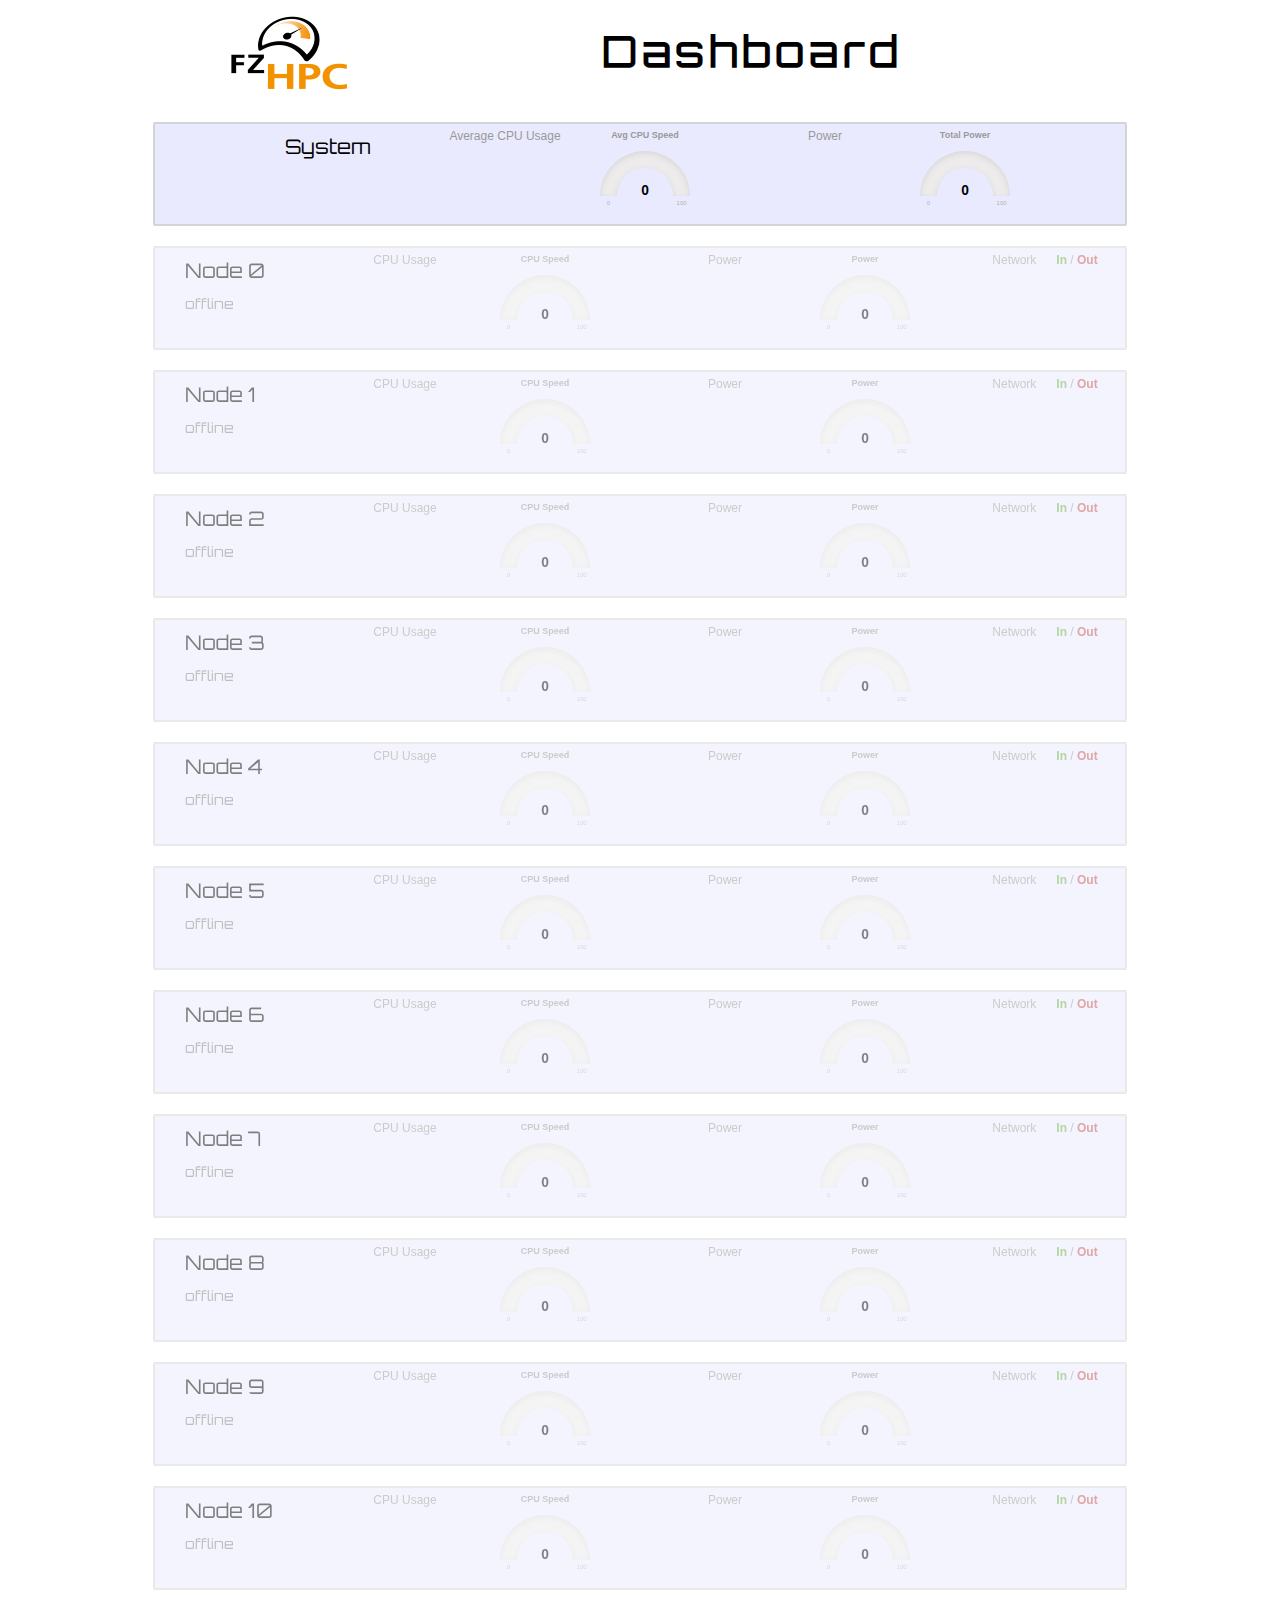
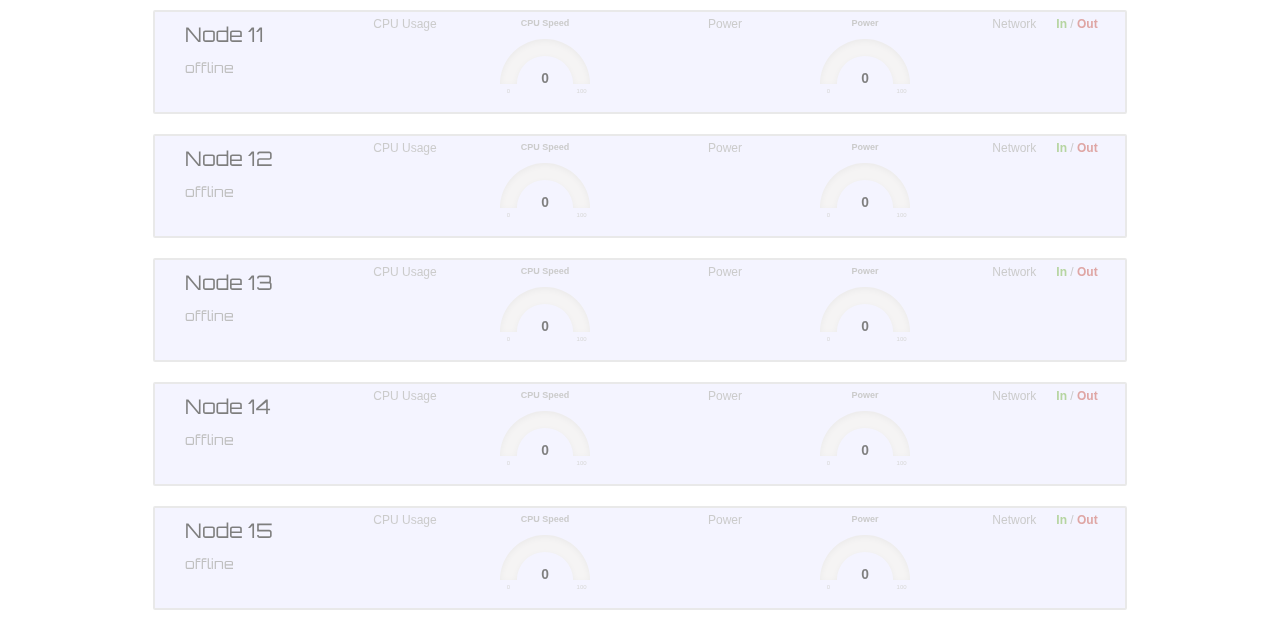
<file: web/index.html>
<!DOCTYPE html>
<html>

<head>
  <title>AllScale Dashboard</title>
  <meta charset="utf-8">
  <link href="css/rickshaw.min.css" rel="stylesheet">
  <link href="css/dashboard.css" rel="stylesheet">
  <link rel="shortcut icon" href="images/allscale.ico" type="image/x-icon">
</head>

<body>
  <div id="header">
    <div id="header-logo">
      <img alt="FZ HPC Logo" src="images/fz_hpc.png" width="118" height="88">
    </div>
    <div id="header-text">Dashboard</div>
  </div>
  <div id="summary"></div>
  <div id="dashboard"></div>

  <script src="js/jquery.min.js"></script>
  <script src="js/d3.min.js"></script>
  <script src="js/rickshaw.min.js"></script>
  <script src="js/raphael-2.1.4.min.js"></script>
  <script src="js/justgage.js"></script>
  <script src="js/dashboard.js"></script>

  <script>
    initSummary();
    addNodes(numNodes);

    $(function () {
      ws.onmessage = processMessage;
      ws.onopen = function (evt) {
        console.info("Status Open");
      };
      ws.onclose = function (evt) {
        console.info("Status Closed");
      };
      ws.onerror = function (evt) {
        console.error(evt.data);
      };
    });
  </script>
</body>

</html>
</file>
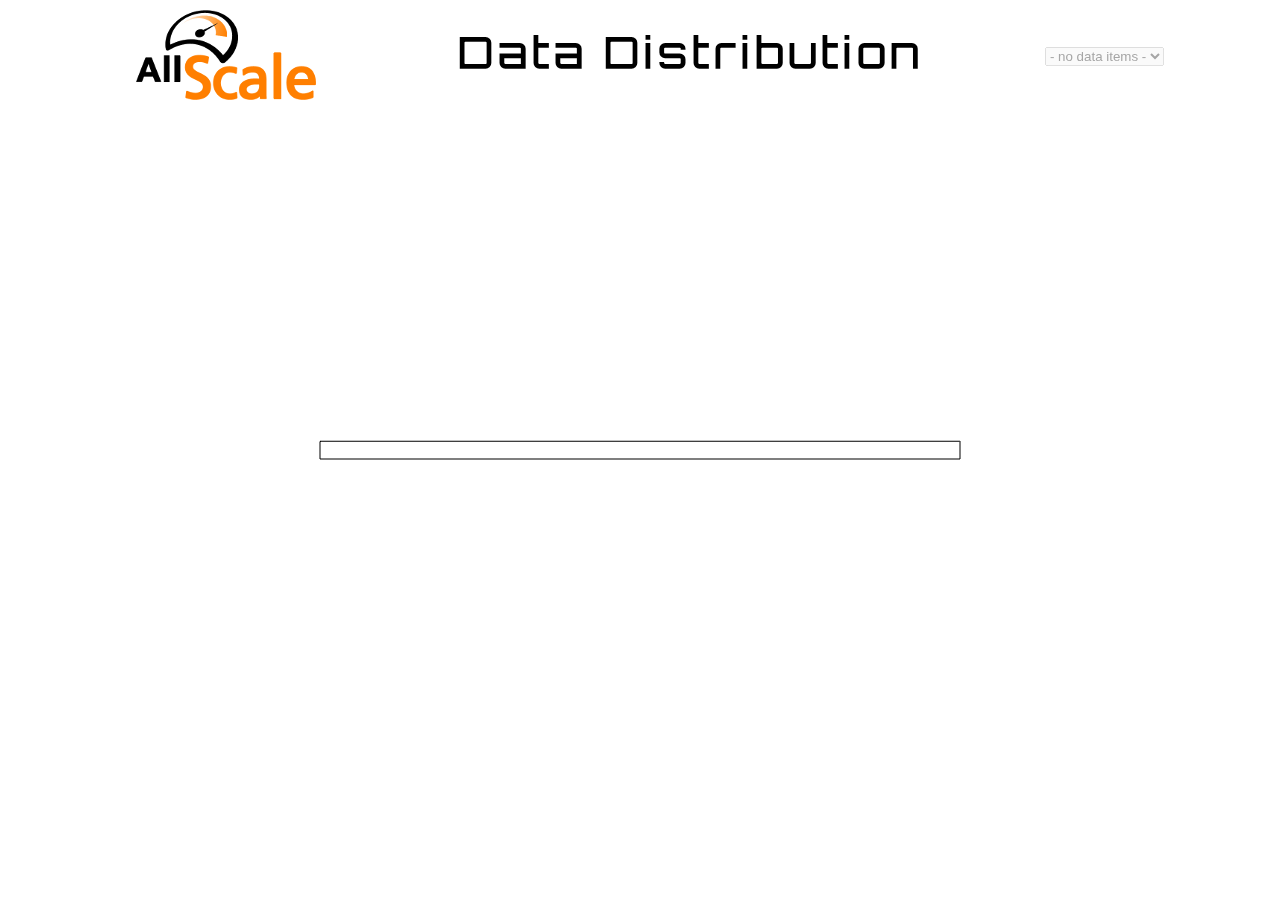
<file: web/data.html>
<!DOCTYPE html>
<html lang="en">

<head>
  <title>AllScale Dashboard - Data Distribution</title>
  <meta charset="utf-8">
  <link href="css/dashboard.css" rel="stylesheet">
  <link rel="shortcut icon" href="images/allscale.ico" type="image/x-icon">
  <meta name="viewport" content="width=device-width, user-scalable=no, minimum-scale=1.0, maximum-scale=1.0">
</head>

<body>

  <div id="header">
    <div id="header-logo">
      <img alt="AllScale Logo" src="images/allscale.png">
    </div>
    <div id="header-text">Data Distribution</div>
    <select id="data-item-selection" disabled="true" onchange="dataItemSelectionChanged()">
      <option value="-1"> - no data items - </option>
    </select>
  </div>

  <div id="dataviz"></div>

  <script src="js/three.min.js"></script>
  <script src="js/controls/OrbitControls.js"></script>

  <script>
    var data_distribution_state = [];
  </script>

  <script src="js/test/test_data_3.js"></script>
  <script src="js/test/test_data_4.js"></script>
  <script src="js/test/test_data_15.js"></script>
  <script src="js/test/test_data_16.js"></script>

  <script src="js/data_distribution.js"></script>

  <script>
    function processMessage(evt) {
      data = JSON.parse(evt.data);
      updateDataModel(data.nodes);
      buildScene();
    }

    window.addEventListener("load", function (evt) {
      var ws = new WebSocket(`ws://${window.location.host}/ws`);
      ws.onmessage = processMessage;
      ws.onopen = function (evt) {
        console.info("Status Open");
      };
      ws.onclose = function (evt) {
        console.info("Status Closed");
      };
      ws.onerror = function (evt) {
        console.error(evt.data);
      };
    });
  </script>

</body>

</html>
</file>
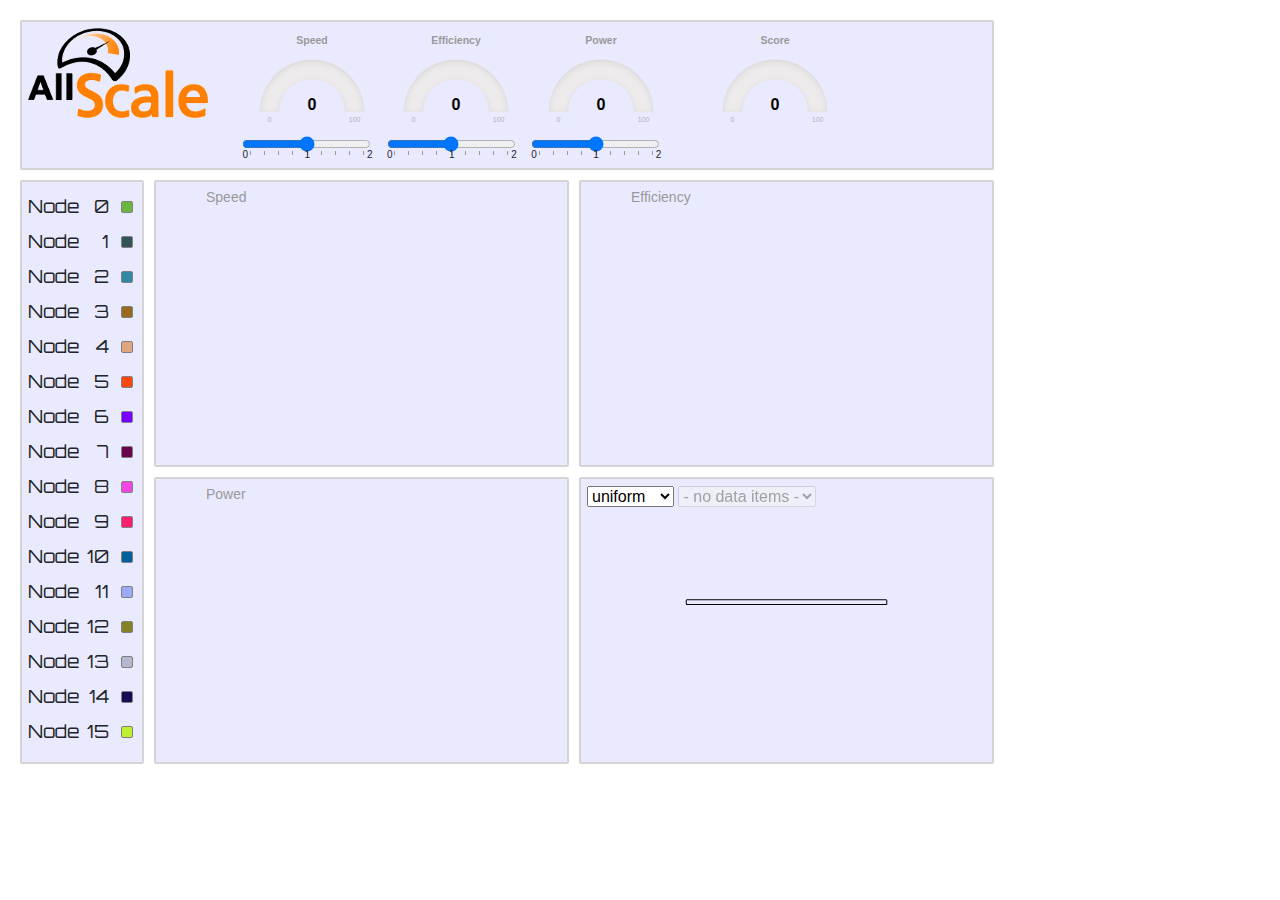
<file: web/overview.html>
<!DOCTYPE html>
<html>

<head>
  <title>AllScale Dashboard</title>
  <meta charset="utf-8">
  <link href="css/bootstrap-reboot.min.css" rel="stylesheet">
  <link href="css/rickshaw.min.css" rel="stylesheet">
  <link href="css/overview.css" rel="stylesheet">
  <link rel="shortcut icon" href="images/allscale.ico" type="image/x-icon">
</head>

<body>
  <table id="main">
    <tr>
      <td id="summary" class="box" colspan="3">
        <img id="logo" alt="AllScale Logo" src="images/allscale.png">

        <div id="summary-speed"></div>
        <div id="summary-efficiency"></div>
        <div id="summary-power"></div>
        <div id="summary-score"></div>

        <div id="summary-details"></div>
      </td>
    </tr>
    <tr>
      <td id="legend" class="box" rowspan="2"></td>
      <td id="speed" class="box">
        <div class="chart-title">Speed</div>
        <div class="chart"></div>
        <div class="x-axis"></div>
        <div class="y-axis"></div>
      </td>
      <td id="efficiency" class="box">
        <div class="chart-title">Efficiency</div>
        <div class="chart"></div>
        <div class="x-axis"></div>
        <div class="y-axis"></div>
      </td>
    </tr>
    <tr>
      <td id="power" class="box">
        <div class="chart-title">Power</div>
        <div class="chart"></div>
        <div class="x-axis"></div>
        <div class="y-axis"></div>
      </td>
      <td id="data" class="box">
        <div id="dataviz-controls">
          <select id="scheduler">
            <option>uniform</option>
            <option>balanced</option>
            <option>tuned</option>
            <option>random</option>
          </select>
          <select id="data-item-selection" disabled="true" onchange="dataItemSelectionChanged()">
            <option value="-1"> - no data items - </option>
          </select>
        </div>
        <div id="dataviz"></div>
      </td>
    </tr>
  </table>

  <script src="js/jquery.min.js"></script>
  <script src="js/d3.min.js"></script>
  <script src="js/rickshaw.min.js"></script>
  <script src="js/raphael-2.1.4.min.js"></script>
  <script src="js/justgage.js"></script>
  <script src="js/overview.js"></script>

  <script src="js/three.min.js"></script>
  <script src="js/controls/OrbitControls.js"></script>

  <script>
    var data_distribution_state = [];
  </script>

  <script src="js/test/test_data_3.js"></script>
  <script src="js/test/test_data_4.js"></script>
  <script src="js/test/test_data_15.js"></script>
  <script src="js/test/test_data_16.js"></script>

  <script src="js/data_distribution.js"></script>

  <script>
    var ws = new WebSocket(`ws://${window.location.host}/ws`);

    initSummary();
    initNodes();
    initWidgets();

    $(function () {
      ws.onmessage = processMessage;
      ws.onopen = function (evt) {
        console.info("Status Open");
      };
      ws.onclose = function (evt) {
        console.info("Status Closed");
      };
      ws.onerror = function (evt) {
        console.error(evt.data);
      };
    });
  </script>

</body>

</html>
</file>
<file: web/css/dashboard.css>
@font-face {
  font-family: 'Orbitron';
  font-style: normal;
  font-weight: 400;
  src: local('Orbitron Regular'), local('Orbitron-Regular'), url(../fonts/Orbitron.woff2) format('woff2');
  unicode-range: U+0000-00FF, U+0131, U+0152-0153, U+02BB-02BC, U+02C6, U+02DA, U+02DC, U+2000-206F, U+2074, U+20AC, U+2122, U+2191, U+2193, U+2212, U+2215, U+FEFF, U+FFFD;
}

body {
  font-family: sans-serif;
  min-width: 1020px;
	text-align: center;
}

p {
  padding: 0px;
  margin: 10px 0px;
}

#header {
  margin: 10px;
}

#header-logo,
#header-text {
  display: inline-block;
  vertical-align: middle;
  text-align: center;
}

#header-logo {
  width: 220px;
}

#header-text {
  width: 700px;
  font-family: Orbitron;
  font-weight: bold;
  font-size: 42px;
  letter-spacing: 5px;
}

.node {
  display: inline-block;
  width: 970px;
  height: 100px;
  margin: 10px;
  background-color: #eaeaff;
  border: solid 2px #d4d4d4;
  border-radius: 2px;
}

.node-offline {
  opacity: 0.5;
}

.node .node-info,
.node .node-cpu,
.node .node-mem,
.node .node-net,
.node .node-pro,
.node .node-spd,
.node .node-pow,
.node .node-gap {
  display: inline-block;
  position: relative;
  height: 90px;
}

.node .node-info {
  width: 110px;
}

.node .node-title {
  position: absolute;
  top: 15px;
  left: 20px;
  font-family: Orbitron;
  font-size: 20px;
}

.node .node-state {
  position: absolute;
  top: 50px;
  left: 20px;
  font-family: Orbitron;
  font-size: 14px;
  color: gray;
}

.node .node-cpu,
.node .node-mem,
.node .node-net {
  width: 200px;
}

.node .node-gap {
  width: 230px;
  margin-right: -20px;
}

.node .node-spd,
.node .node-pow {
  width: 140px;
  margin-right: -20px;
}

.node .node-chart-title {
  position: absolute;
  top: 5px;
  left: 60px;
  right: 0px;
  font-size: 12px;
  color: rgb(153, 153, 153);
}

.node .node-x-axis {
  position: absolute;
  left: 50px;
  right: 0px;
  bottom: -10px;
  height: 20px;
}

.node .node-y-axis {
  position: absolute;
  top: 25px;
  bottom: 0px;
  width: 50px;
}

.node .node-time-chart {
  position: absolute;
  top: 25px;
  left: 50px;
  right: 0px;
  bottom: 10px;
}

.node .node-net .node-chart-title > span {
  font-weight: bold;
}

/* ------------------------------------------------------- Data Distribution */

#dataviz {
  position: absolute;
  top: 5px;
  left: 0px;
  right: 0px;
  bottom: 5px;
  z-index: -1;
}
</file>
<file: web/css/overview.css>
@font-face {
  font-family: 'Orbitron';
  font-style: normal;
  font-weight: 400;
  src: local('Orbitron Regular'), local('Orbitron-Regular'), url(../fonts/Orbitron.woff2) format('woff2');
  unicode-range: U+0000-00FF, U+0131, U+0152-0153, U+02BB-02BC, U+02C6, U+02DA, U+02DC, U+2000-206F, U+2074, U+20AC, U+2122, U+2191, U+2193, U+2212, U+2215, U+FEFF, U+FFFD;
}

body {
  font-family: sans-serif;
  margin: 10px;
  padding: 0px;
}

.box {
  padding: 6px;

  vertical-align: top;

  background-color: #eaeaff;
  border: solid 2px #d4d4d4;
  border-radius: 2px;
}

.standby {
  opacity: 0.2;
}

.offline {
  opacity: 0.2;
  text-decoration: line-through;
}

#main {
  border-collapse: separate;
  border-spacing: 10px;
}

#logo {
  vertical-align: baseline;
}

#summary-speed,
#summary-efficiency,
#summary-power,
#summary-score {
  display: inline-block;
  vertical-align: top;
  width: 140px;
}

#summary-speed,
#summary-score {
  margin-left: 30px;
}

#summary-details {
  display: inline-block;
  top: 10px;
  width: 130px;
  overflow: hidden;
  text-align: right;
  white-space: nowrap;
  font-size: 12px;
  color: gray;
}

#legend {
  width: 124px;
}

#legend > div {
  font-family: Orbitron;
  font-size: 18px;
  margin: 8px 0;
  cursor: pointer;
}

#legend .node-id {
  display: inline-block;
  text-align: right;
  text-decoration: inherit;
  width: 30px;
}

#legend .node-color {
  display: inline-block;
  width: 12px;
  height: 12px;

  margin-left: 12px;

  border: solid thin gray;
  border-radius: 2px;
}

#speed,
#efficiency,
#power,
#data {
  position: relative;
  width: 415px;
  height: 220px;
}

.chart {
  position: absolute;
  top: 25px;
  left: 40px;
  right: 20px;
  bottom: 24px;
}

.chart-title {
  position: absolute;
  top: 5px;
  left: 50px;
  right: 20px;
  font-size: 14px;
  color: rgb(153, 153, 153);
}

.x-axis {
  position: absolute;
  left: 40px;
  right: 20px;
  bottom: 0px;
  height: 24px;
}

.y-axis {
  position: absolute;
  top: 25px;
  bottom: 0px;
  width: 34px;
}

.slider {
  position: relative;
  width: 130px;
}

.slider-left,
.slider-center,
.slider-right {
  position: absolute;
  bottom: -8px;
  font-size: 10px;
}

.slider-left {
  left: 0;
}

.slider-center {
  left: 62px;
}

.slider-right {
  right: 0;
}

/* ------------------------------------------------------- Data Distribution */

#dataviz-controls {
  position: absolute;
  z-index: 1;
}

#dataviz {
  position: absolute;
  top: 5px;
  left: 5px;
  right: 5px;
  bottom: 5px;
  height: 236px;
}
</file>
<file: web/css/rickshaw.min.css>
.rickshaw_graph .detail{pointer-events:none;position:absolute;top:0;z-index:2;background:rgba(0,0,0,.1);bottom:0;width:1px;transition:opacity .25s linear;-moz-transition:opacity .25s linear;-o-transition:opacity .25s linear;-webkit-transition:opacity .25s linear}.rickshaw_graph .detail.inactive{opacity:0}.rickshaw_graph .detail .item.active{opacity:1}.rickshaw_graph .detail .x_label{font-family:Arial,sans-serif;border-radius:3px;padding:6px;opacity:.5;border:1px solid #e0e0e0;font-size:12px;position:absolute;background:#fff;white-space:nowrap}.rickshaw_graph .detail .x_label.left{left:0}.rickshaw_graph .detail .x_label.right{right:0}.rickshaw_graph .detail .item{position:absolute;z-index:2;border-radius:3px;padding:.25em;font-size:12px;font-family:Arial,sans-serif;opacity:0;background:rgba(0,0,0,.4);color:#fff;border:1px solid rgba(0,0,0,.4);margin-left:1em;margin-right:1em;margin-top:-1em;white-space:nowrap}.rickshaw_graph .detail .item.left{left:0}.rickshaw_graph .detail .item.right{right:0}.rickshaw_graph .detail .item.active{opacity:1;background:rgba(0,0,0,.8)}.rickshaw_graph .detail .item:after{position:absolute;display:block;width:0;height:0;content:"";border:5px solid transparent}.rickshaw_graph .detail .item.left:after{top:1em;left:-5px;margin-top:-5px;border-right-color:rgba(0,0,0,.8);border-left-width:0}.rickshaw_graph .detail .item.right:after{top:1em;right:-5px;margin-top:-5px;border-left-color:rgba(0,0,0,.8);border-right-width:0}.rickshaw_graph .detail .dot{width:4px;height:4px;margin-left:-3px;margin-top:-3.5px;border-radius:5px;position:absolute;box-shadow:0 0 2px rgba(0,0,0,.6);box-sizing:content-box;-moz-box-sizing:content-box;background:#fff;border-width:2px;border-style:solid;display:none;background-clip:padding-box}.rickshaw_graph .detail .dot.active{display:block}.rickshaw_graph{position:relative}.rickshaw_graph svg{display:block;overflow:hidden}.rickshaw_graph .x_tick{position:absolute;top:0;bottom:0;width:0;border-left:1px dotted rgba(0,0,0,.2);pointer-events:none}.rickshaw_graph .x_tick .title{position:absolute;font-size:12px;font-family:Arial,sans-serif;opacity:.5;white-space:nowrap;margin-left:3px;bottom:1px}.rickshaw_annotation_timeline{height:1px;border-top:1px solid #e0e0e0;margin-top:10px;position:relative}.rickshaw_annotation_timeline .annotation{position:absolute;height:6px;width:6px;margin-left:-2px;top:-3px;border-radius:5px;background-color:rgba(0,0,0,.25)}.rickshaw_graph .annotation_line{position:absolute;top:0;bottom:-6px;width:0;border-left:2px solid rgba(0,0,0,.3);display:none}.rickshaw_graph .annotation_line.active{display:block}.rickshaw_graph .annotation_range{background:rgba(0,0,0,.1);display:none;position:absolute;top:0;bottom:-6px}.rickshaw_graph .annotation_range.active{display:block}.rickshaw_graph .annotation_range.active.offscreen{display:none}.rickshaw_annotation_timeline .annotation .content{background:#fff;color:#000;opacity:.9;padding:5px;box-shadow:0 0 2px rgba(0,0,0,.8);border-radius:3px;position:relative;z-index:20;font-size:12px;padding:6px 8px 8px;top:18px;left:-11px;width:160px;display:none;cursor:pointer}.rickshaw_annotation_timeline .annotation .content:before{content:"\25b2";position:absolute;top:-11px;color:#fff;text-shadow:0 -1px 1px rgba(0,0,0,.8)}.rickshaw_annotation_timeline .annotation.active,.rickshaw_annotation_timeline .annotation:hover{background-color:rgba(0,0,0,.8);cursor:none}.rickshaw_annotation_timeline .annotation .content:hover{z-index:50}.rickshaw_annotation_timeline .annotation.active .content{display:block}.rickshaw_annotation_timeline .annotation:hover .content{display:block;z-index:50}.rickshaw_graph .y_axis,.rickshaw_graph .x_axis_d3{fill:none}.rickshaw_graph .y_ticks .tick line,.rickshaw_graph .x_ticks_d3 .tick{stroke:rgba(0,0,0,.16);stroke-width:2px;shape-rendering:crisp-edges;pointer-events:none}.rickshaw_graph .y_grid .tick,.rickshaw_graph .x_grid_d3 .tick{z-index:-1;stroke:rgba(0,0,0,.2);stroke-width:1px;stroke-dasharray:1 1}.rickshaw_graph .y_grid .tick[data-y-value="0"]{stroke-dasharray:1 0}.rickshaw_graph .y_grid path,.rickshaw_graph .x_grid_d3 path{fill:none;stroke:none}.rickshaw_graph .y_ticks path,.rickshaw_graph .x_ticks_d3 path{fill:none;stroke:gray}.rickshaw_graph .y_ticks text,.rickshaw_graph .x_ticks_d3 text{opacity:.5;font-size:12px;pointer-events:none}.rickshaw_graph .x_tick.glow .title,.rickshaw_graph .y_ticks.glow text{fill:#000;color:#000;text-shadow:-1px 1px 0 rgba(255,255,255,.1),1px -1px 0 rgba(255,255,255,.1),1px 1px 0 rgba(255,255,255,.1),0 1px 0 rgba(255,255,255,.1),0 -1px 0 rgba(255,255,255,.1),1px 0 0 rgba(255,255,255,.1),-1px 0 0 rgba(255,255,255,.1),-1px -1px 0 rgba(255,255,255,.1)}.rickshaw_graph .x_tick.inverse .title,.rickshaw_graph .y_ticks.inverse text{fill:#fff;color:#fff;text-shadow:-1px 1px 0 rgba(0,0,0,.8),1px -1px 0 rgba(0,0,0,.8),1px 1px 0 rgba(0,0,0,.8),0 1px 0 rgba(0,0,0,.8),0 -1px 0 rgba(0,0,0,.8),1px 0 0 rgba(0,0,0,.8),-1px 0 0 rgba(0,0,0,.8),-1px -1px 0 rgba(0,0,0,.8)}.rickshaw_legend{font-family:Arial;font-size:12px;color:#fff;background:#404040;display:inline-block;padding:12px 5px;border-radius:2px;position:relative}.rickshaw_legend:hover{z-index:10}.rickshaw_legend .swatch{width:10px;height:10px;border:1px solid rgba(0,0,0,.2)}.rickshaw_legend .line{clear:both;line-height:140%;padding-right:15px}.rickshaw_legend .line .swatch{display:inline-block;margin-right:3px;border-radius:2px}.rickshaw_legend .label{margin:0;white-space:nowrap;display:inline;font-size:inherit;background-color:transparent;color:inherit;font-weight:400;line-height:normal;padding:0;text-shadow:none}.rickshaw_legend .action:hover{opacity:.6}.rickshaw_legend .action{margin-right:.2em;font-size:10px;opacity:.2;cursor:pointer;font-size:14px}.rickshaw_legend .line.disabled{opacity:.4}.rickshaw_legend ul{list-style-type:none;margin:0;padding:0;margin:2px;cursor:pointer}.rickshaw_legend li{padding:0 0 0 2px;min-width:80px;white-space:nowrap}.rickshaw_legend li:hover{background:rgba(255,255,255,.08);border-radius:3px}.rickshaw_legend li:active{background:rgba(255,255,255,.2);border-radius:3px}
</file>
